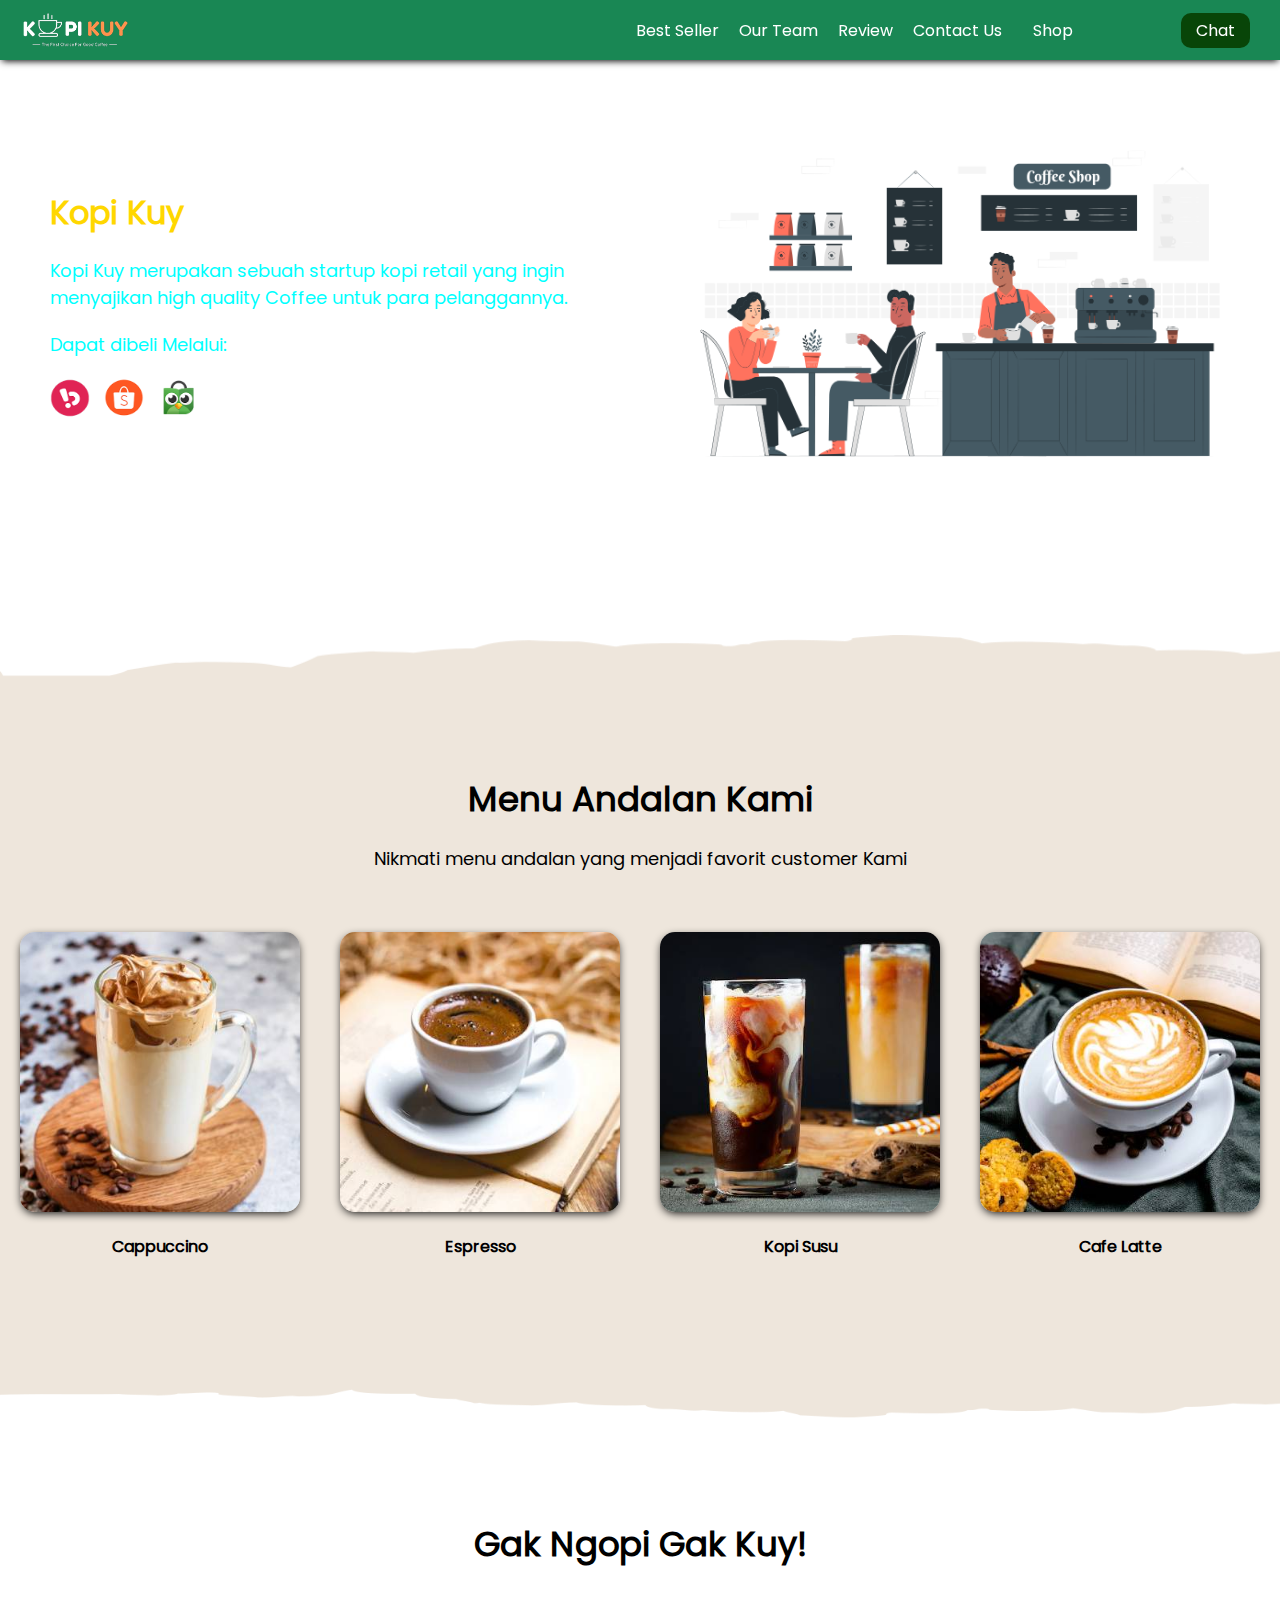
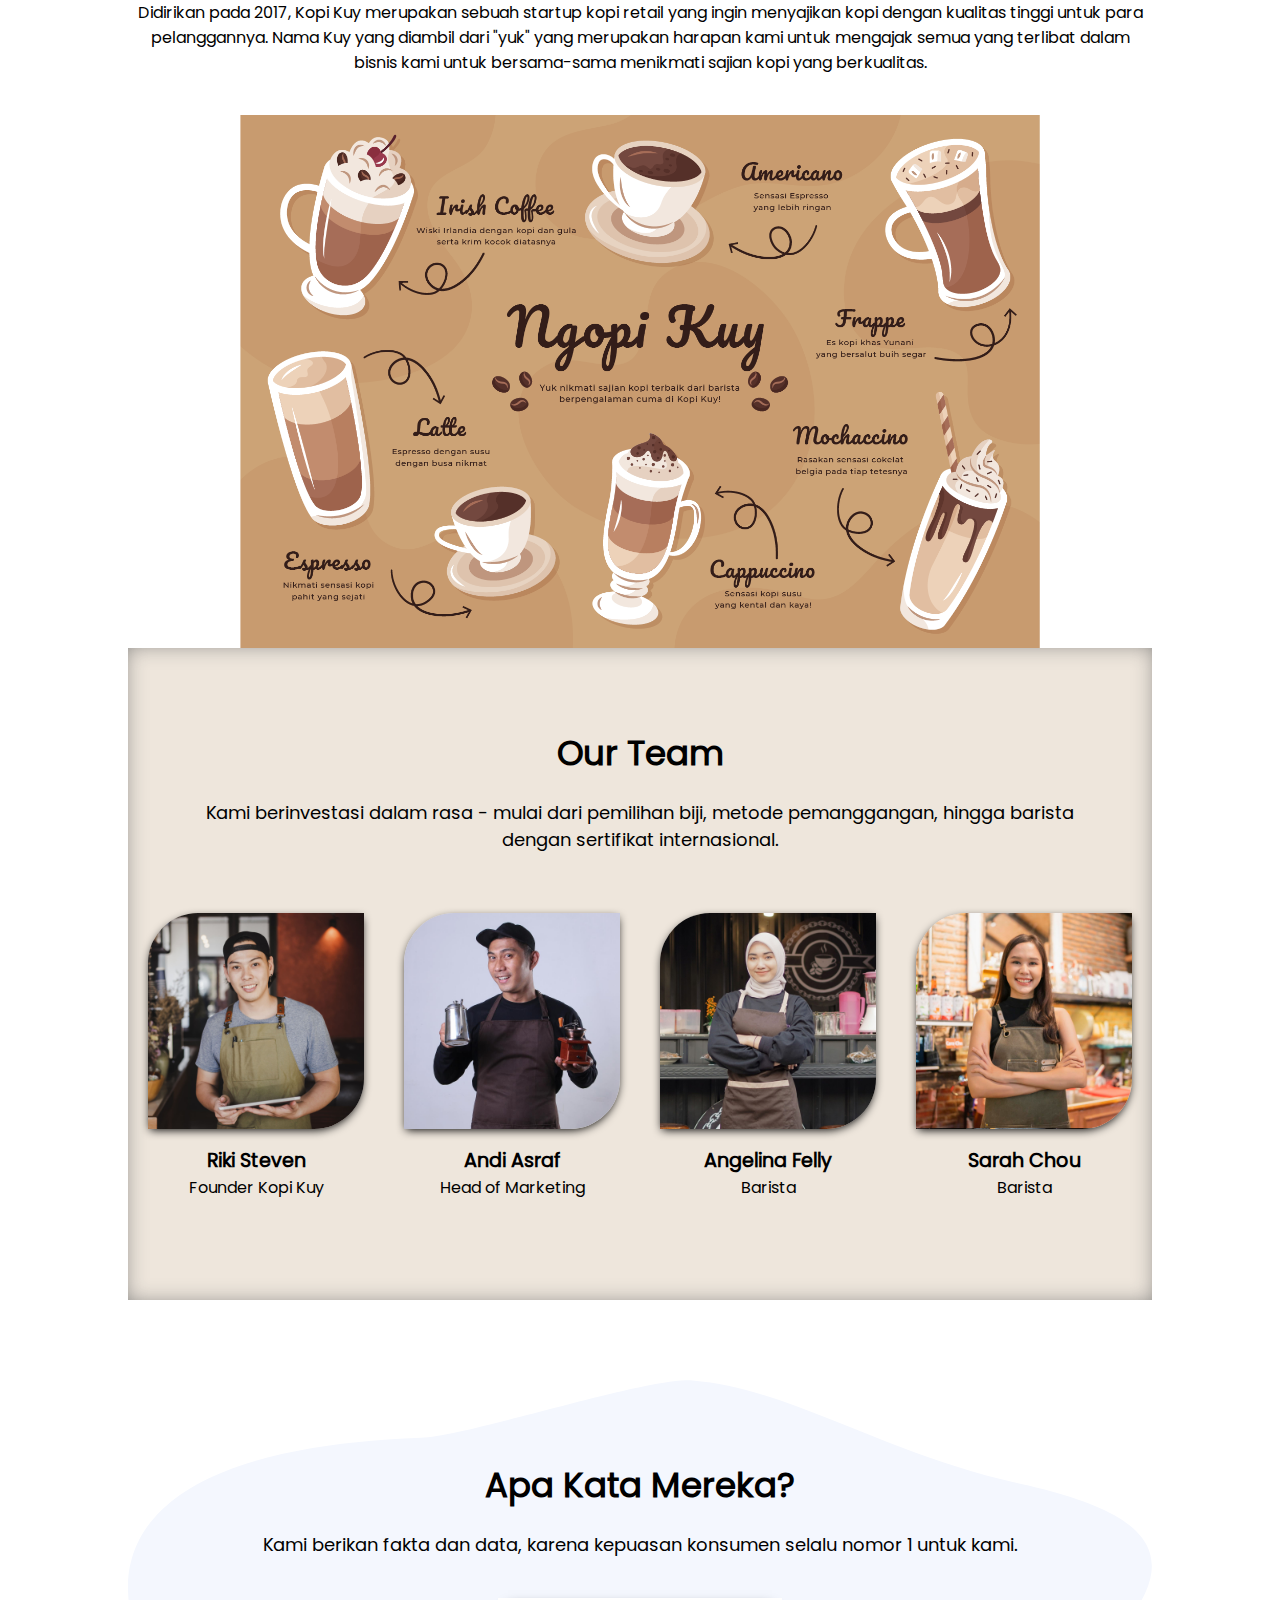
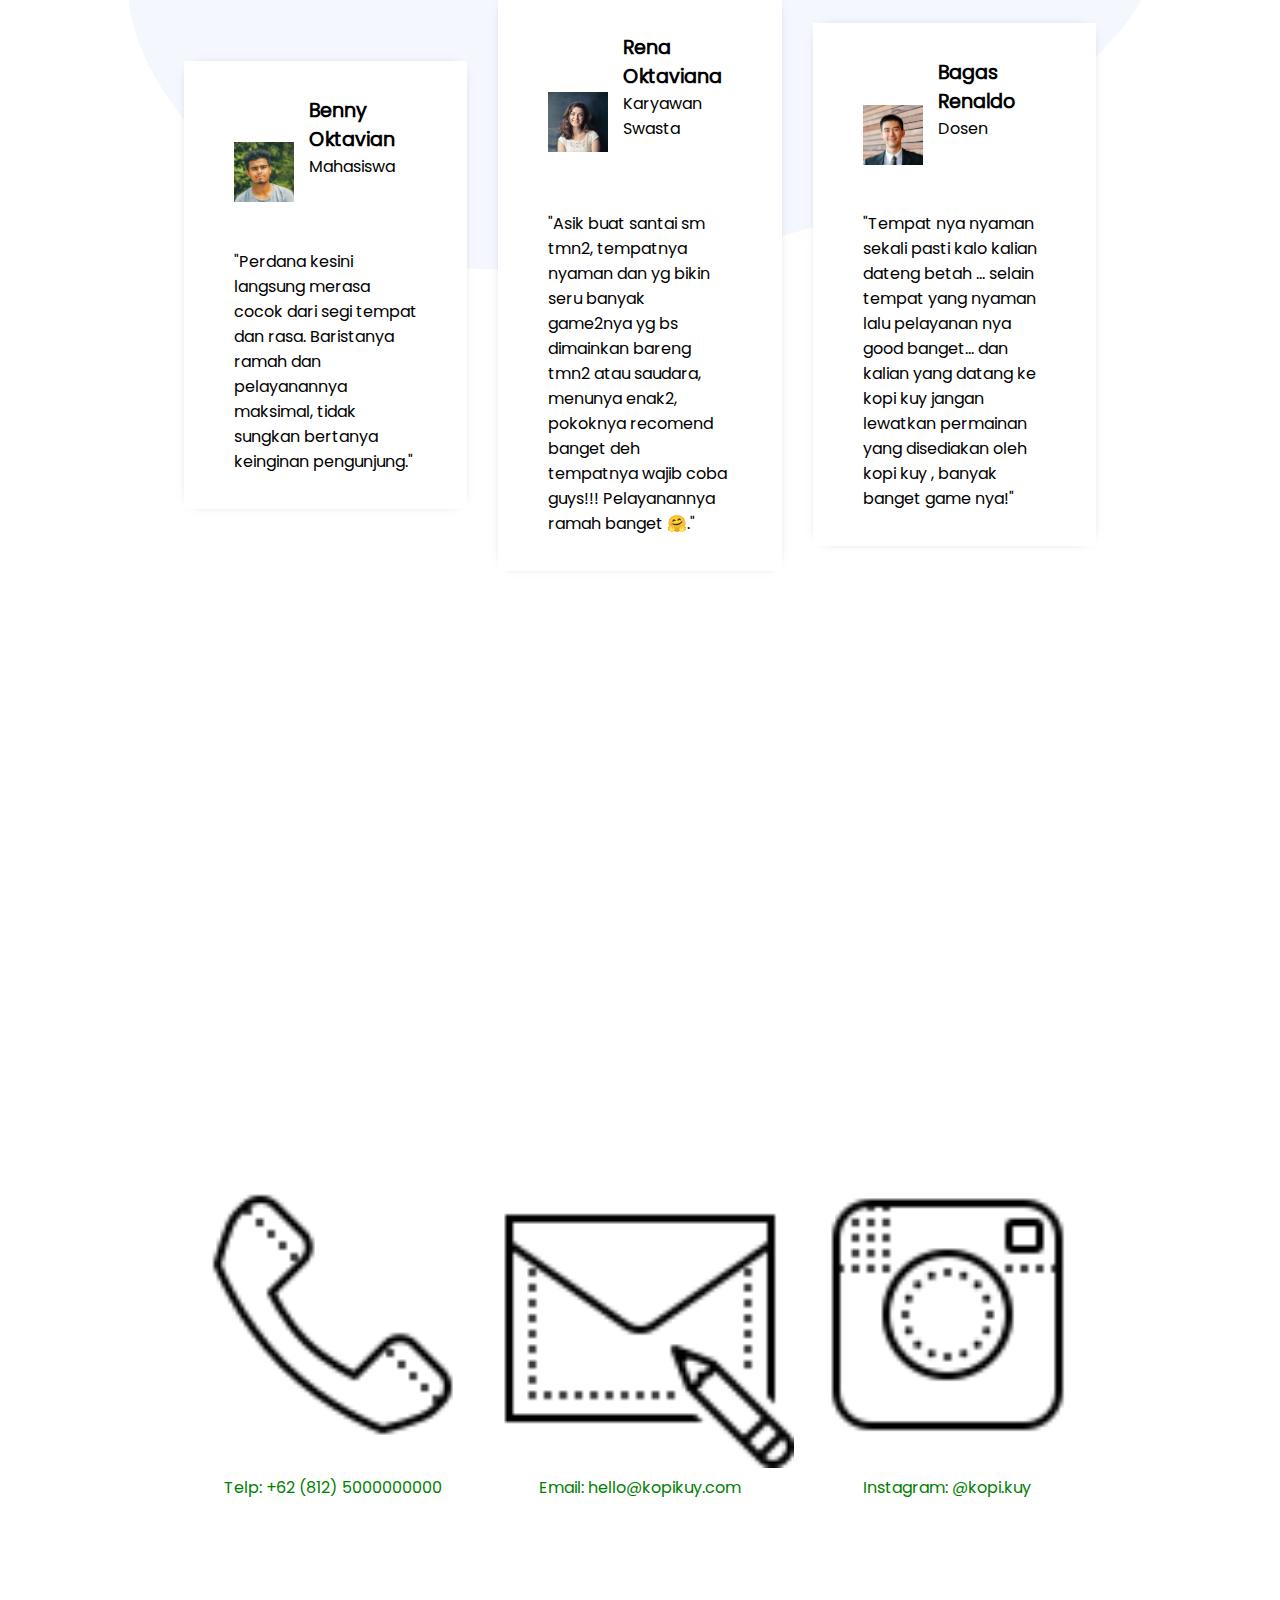
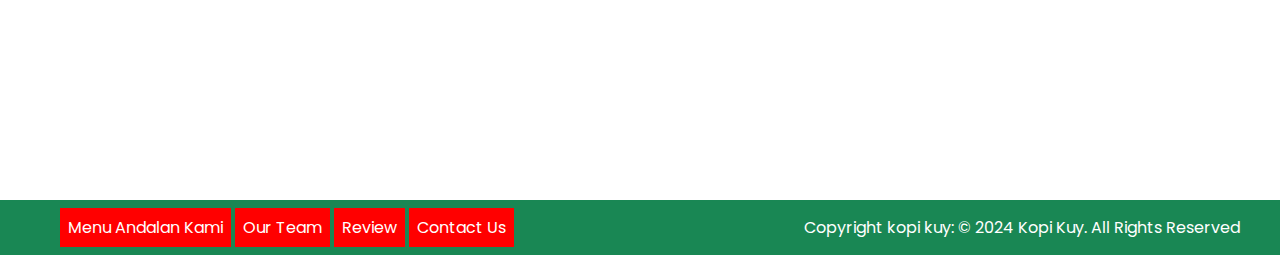
<file: index.html>
<!DOCTYPE html>
<html lang="id">

<head>
    <meta charset="UTF-8">
    <meta http-equiv="X-UA-Compatible" content="IE=edge">
    <meta name="viewport" content="width=device-width, initial-scale=1.0">
    <link rel="shortcut icon" href="images/favicon.ico" type="image/x-icon">
    <title>Website Kopi Kuy</title>

    <link rel="stylesheet" href="css/style.css">
</head>

<body>
    <nav>
        <img class="logo" src="images/logo/logo_kuy.png">
        <div class="navigasi">
            <a href="#best-seller">Best Seller</a>
            <a href="#our-team">Our Team</a>
            <a href="#review">Review</a>
            <a href="#contact-us">Contact Us</a>
        </div>
        <a class="shop" href="produk.html">Shop</a>
        <a class="chat" href="https://wa.me/628123456?text=Saya ingin bertanya" target="_blank">Chat</a>
    </nav>

    <!--Tulis kode header mulai di baris 28-->

    <header>
        <div class="kiri">
            <h1>Kopi Kuy</h1>
            <p>
                Kopi Kuy merupakan sebuah startup kopi retail yang ingin menyajikan
                high quality Coffee untuk para pelanggannya.
            </p>
            <p>Dapat dibeli Melalui:</p>
            <div class="olshop">
                <img src="images/logo/logo_bukalapak.png" alt="">
                <img src="images/logo/logo_shopee.png" alt="">
                <img src="images/logo/logo_tokopedia.png" alt="">
            </div>
        </div>
        <div class="kanan">
            <img src="images/header/header3.png" alt="">
        </div>
    </header>
    <section class="best-seller" id="best-seller">
        <h2>
            Menu Andalan Kami
        </h2>
        <p>
            Nikmati menu andalan yang menjadi favorit customer Kami
        </p>
        <div class="produk">
            <img src="images/produk/product_capuchino.jpg" alt="">
            <p>Cappuccino</p>
        </div>
        <div class="produk">
            <img src="images/produk/product_espresso.jpg" alt="">
            <p>Espresso</p>
        </div>
        <div class="produk">
            <img src="images/produk/product_kopi_susu.jpg" alt="">
            <p>Kopi Susu</p>
        </div>
        <div class="produk">
            <img src="images/produk/product_latte.jpg" alt="">
            <p>Cafe Latte</p>
        </div>
    </section>
    <section class="about-us" id="about-us">
        <h2>
            Gak Ngopi Gak Kuy!

        </h2>
        <p>
            Didirikan pada 2017, Kopi Kuy merupakan sebuah startup kopi retail
            yang ingin menyajikan kopi dengan kualitas tinggi untuk para pelanggannya.
            Nama Kuy yang diambil dari "yuk" yang merupakan harapan kami untuk mengajak semua
            yang terlibat dalam bisnis kami untuk bersama-sama menikmati sajian kopi yang berkualitas.

        </p>
        <img src="images/about-us/aset_kopi_jumbo.png" alt="">

        <section class="our-team" id="our-team">
            <h2>Our Team</h2>
            <p>
                Kami berinvestasi dalam rasa - mulai dari pemilihan biji, metode pemanggangan,
                hingga barista dengan sertifikat internasional.
            </p>
            <div class="team">
                <img src="images/team/team1.jpg" alt="">
                <h3>Riki Steven</h3>
                <p>Founder Kopi Kuy</p>
            </div>
            <div class="team">
                <img src="images/team/team2.jpg" alt="">
                <h3>Andi Asraf</h3>
                <p>Head of Marketing</p>
            </div>
            <div class="team">
                <img src="images/team/team3.jpg" alt="">
                <h3>Angelina Felly</h3>
                <p>Barista</p>
            </div>
            <div class="team">
                <img src="images/team/team4.jpg" alt="">
                <h3>Sarah Chou</h3>
                <p>Barista</p>
            </div>
        </section>
        <section id="review" class="review">
            <h2>Apa Kata Mereka?</h2>
            <p>Kami berikan fakta dan data, karena kepuasan konsumen selalu nomor 1 untuk kami.</p>
            <div class="testimoni">
                <img src="images/customer/customer1.jpg">
                <div class="profile">
                    <h3>Benny Oktavian</h3>
                    <p>Mahasiswa</p>
                </div>
                <p>"Perdana kesini langsung merasa cocok dari segi tempat dan rasa. Baristanya ramah
                    dan pelayanannya maksimal, tidak sungkan bertanya keinginan pengunjung."</p>
            </div>
            <div class="testimoni">
                <img src="images/customer/customer2.jpg">
                <div class="profile">
                    <h3>Rena Oktaviana</h3>
                    <p>Karyawan Swasta</p>
                </div>
                <p>"Asik buat santai sm tmn2, tempatnya nyaman dan yg bikin seru banyak game2nya yg bs
                    dimainkan bareng tmn2 atau saudara, menunya enak2, pokoknya recomend banget deh
                    tempatnya wajib coba guys!!! Pelayanannya ramah banget 🤗."</p>
            </div>
            <div class="testimoni">
                <img src="images/customer/customer3.jpg">
                <div class="profile">
                    <h3>Bagas Renaldo</h3>
                    <p>Dosen</p>
                </div>
                <p>"Tempat nya nyaman sekali pasti kalo kalian dateng betah ... selain tempat yang
                    nyaman lalu pelayanan nya good banget... dan kalian yang datang ke kopi kuy jangan
                    lewatkan permainan yang disediakan oleh kopi kuy , banyak banget game nya!"</p>
            </div>
        </section>
        <section class="contact-us" id="contact-us">

            <iframe
                src="https://www.google.com/maps/embed?pb=!1m14!1m8!1m3!1d7932.741866032694!2d106.668581!3d-6.214715!3m2!1i1024!2i768!4f13.1!3m3!1m2!1s0x2e69f9912c7f297b%3A0xe5a3a671dae861ab!2sKopi%20kuy!5e0!3m2!1sid!2sid!4v1680617229460!5m2!1sid!2sid"
                allowfullscreen="" loading="lazy" referrerpolicy="no-referrer-when-downgrade"></iframe>
            <div class="kontak">
                <img src="images/icon/icon_phone.png" alt="">
                <p>
                    Telp: +62 (812) 5000000000
                </p>
            </div>
            <div class="kontak">
                <img src="images/icon/icon_mail.png" alt="">
                <p>
                    Email: hello@kopikuy.com
                </p>
            </div>
            <div class="kontak">
                <img src="images/icon/icon_instagram.png
                " alt="">
                <p>
                    Instagram: @kopi.kuy
                </p>
            </div>
        </section>




        </h2>

    </section>

    <footer>
        <div class="navigasi">
            <a href="#best-seller">Menu Andalan Kami</a>
            <a href="#our-team">Our Team</a>
            <a href="#review">Review</a>
            <a href="#contact-us">Contact Us</a>
        </div>
        <p>
            Copyright kopi kuy: © 2024 Kopi Kuy. All Rights Reserved
        </p>
    </footer>




</body>

</html>
</file>
<file: css/style.css>
/* Kode * di bawah ini untuk mereset tampilan setiap web browser supaya seragam */

* {
   box-sizing: border-box;
   margin: 0;
   padding: 0;
}

html {
   /* scroll-behavior: smooth agar scroll ketika klik pada navigasi menjadi halus */
   scroll-behavior: smooth;
}

/* 
Kode di bawah ini untuk mengatur nav sampai footer agar memiliki tampilan flexibel
selengkapnya akan di bahas di hari ke 3
*/

nav,
header,
section,
footer {
   /* 
      display: flex memiliki pengaturan yang dapat mengatur agar elemen
      di dalamnya memiliki ukuran yang fleksibel
      digunakan saat ada elemen yang isinya lebih dari satu kolom
   */
   display: flex;
   /* 
      align-items: center mengatur elemen di dalamnya rata tengah vertikal
   */
   align-items: center;

   /* 
      justify-content: center mengatur elemen di dalamnya rata tengah horizontal
   */
   justify-content: center;

   /* 
      flex-wrap: wrap mengatur agar jika lebar elemen berlebih, maka elemen
      akan otomatis diletakan di baris baru (tidak dipaksakan di satu baris)
   */
   flex-wrap: wrap;
}



/* 
Kode @font-face untuk menginstall font ke dalam Website 
src adalah untuk lokasi fontnya, font dapat di cari di website https://fonts.google.com/
dengan memberi nama family, maka kita mendaftarkan font tersebut ke dalam website
*/

@font-face {
   src: url(../fonts/poppins.woff2);
   font-family: 'Poppins';
}

body {
   /* 
   mendaftarkan semua teks pada body menjadi family Poppins 
   kenapa pada body? karena elemen body membungkus semua elemen dari nav section sampai footer
   */
   font-family: 'Poppins';
}

/*
Misalnya ada font dari google yang bernama Irish Grover yang berada di:
https://fonts.gstatic.com/s/irishgrover/v23/buExpoi6YtLz2QW7LA4flVgv__RP.woff2

maka bisa coba copy kode berikut untuk menginstall font tadi:

@font-face {
  font-family: 'Irish Grover';
  font-style: normal;
  font-weight: 400;
  src: url(https://fonts.gstatic.com/s/irishgrover/v23/buExpoi6YtLz2QW7LA4flVgv__RP.woff2) format('woff2');
}

Jika kode di atas sudah di copy
Nanti pada element yang ingin menggunakan font Irish Grover Tadi, tinggal diganti font-familynya
misal mau mengganti h1 dan h2 maka kodenya sebagai berikut:

h1,h2 {
   font-family: 'Irish Grover';
}

*/


a {
   /* menghilangkan garis bawah pada link */
   text-decoration: none;

   /* 
   color: adalah untuk mengganti warna tulisan.
   color:unset digunakan pada a untuk menghilangkan warna bawaan pada link (biasanya warna biru) 
   */
   color: unset;
}

h2 {
   /* mengatur ukuran huruf ke 34 pixel */
   font-size: 34px;
}

h3 {
   /* mengatur ukuran huruf ke 1.2rem */
   font-size: 1.2rem;
}

h1,
h2,
h3 {
   /* mengatur tebal huruf bisa bold, normal*/
   font-weight: bold;
}

img {
   /* 
      kode max-width artinya lebar maksimal
      mengatur agar semua elemen img memiliki lebar maksimal 100% agar
      besar gambar tidak melebihi layar ataupun elemen pembungkus
   */
   max-width: 100%;
}

/* Navigasi */

nav {
   /* 
   background-color mengatur warna latar belakang 
   untuk pengguna hp, pergantian warna tidak bisa seperti vs code
   hanya dapat menggunakan warna bahasa inggris seperti: red, green, brown, purple dsb
   untuk pengguna vscode silahkan arahkan mouse ke kotak warna di bawah
   untuk mengganti warna sesuai keinginan
   */
   background-color: #198754;

   /* box-shadow membuat efek bayangan */
   box-shadow: 0 3px 7px -2px #000;

   /* width mengatur lebar elemen. 100% agar lebarnya full dari kiri sampai kanan layar */
   width: 100%;

   /* 
   padding digunakan untuk memberi jarak ke dalam. 
   efeknya bila digunakan pada elemen yang memiliki warna latar akan membuat elemen tersebut 'gemuk'
   padding-top artinya jarak ke atas, nilai padding dapat berupa
   padding-top, padding-bottom, padding-left, padding-right
   */
   padding-top: 10px;
   padding-bottom: 10px;

   /* 
   position mengatur posisi elemen, position:fixed supaya elemen nav akan ikut menempel di atas layar
   saat kita scroll ke bawah. Jika ingin navigasi gak nempel, bisa menggunakan position:static;
   */
   position: fixed;

   /* Nilai z-index semakin besar, maka elemen akan semakin di depan */
   z-index: 500;
}

img.logo {
   /* height mengatur tinggi elemen */
   height: 40px;
   /* penjelasan margin mirip dengan padding, fungsinya untuk memberi jarak pada elemen */
   margin-left: 20px;
}

div.navigasi {
   margin-left: auto;
   margin-right: 15px;
}

nav a {
   color: #fff;
   padding-left: 8px;
   padding-right: 8px;
}

a.shop {
   margin-right: 100px;
}

a.chat {
   margin-right: 30px;
   background-color: rgb(8, 69, 8);
   color: #fff;
   padding-top: 5px;
   padding-right: 15px;
   padding-bottom: 5px;
   padding-left: 15px;
   border-radius: 10px;
}


/* 
   PERHATIKAN bahwa dalam mengatur elemen, nama elemen langsung ditulis
   sedangkan untuk mengatur class, dibutuhkan tanda titik (.) terlebih dulu
   img {} berarti seluruh elemen dengan tag img (<img src="....">), 
   sedangkan .img artinya hanya elemen dengan class img (<img class="img" src="...">) 
*/


/* HEADER */


header,
section {
   /*
    padding mengatur jarak ke dalam
    pada padding dan margin ditambahkan top / right / bottom / top 
    untuk mengatur jarak masing-masing 
   */
   padding-top: 80px;
   padding-bottom: 80px;

   /* margin mengatur jarak ke luar */
   margin-bottom: 80px;
}

/* penulisan CSS dapat digabung dengan beberapa elemen */
header div.kiri,
header div.kanan {
   /* width mengatur lebar elemen. 50% artinya setengah ukuran elemen pembungkus */
   width: 50%;
   padding: 50px;
}

header h1 {
   margin-bottom: 20px;
   color: gold;
   font-size: xx-large;
}

header p {
   /* font-size digunakan untuk mengatur ukuran huruf */
   font-size: 18px;
   margin-bottom: 20px;
   color: aqua;
}

div.olshop img {
   width: 40px;
   /* aspect-ratio:1 agar tinggi menyesuaikan width */
   aspect-ratio: 1;
   margin-right: 10px;
   color: orangered;
}

/* Best Seller */

section.best-seller {
   position: relative;

   /* background-color mengatur warna latar belakang elemen */
   background-color: #EEE6DC;

   /* text-align mengatur rata tulisan, bisa bernilai: left, right, center, justify */
   text-align: center;
}

/* 
terkait position, after, dan before memerlukan pemahaman mendalam
terkait layout pada CSS untuk dapat memahami secara penuh 
*/

section.best-seller::before,
section.best-seller::after {
   position: absolute;
   content: "";
   width: 100%;
   height: 76px;

   /* background-image untuk menambahkan gambar sebagai background */
   background-image: url(../images/background/garis-atas.png);

   /*background-size agar gambar latar menyesuaikan tinggi / lebar elemen */
   background-size: cover;

   top: -60px;
   left: 0;
}

section.best-seller::after {
   height: 60px;
   background-image: url(../images/background/garis-bawah.png);
   top: unset;
   bottom: -60px;
}

section.best-seller h2 {
   margin-bottom: 20px;
   width: 100%;
}

/* 
Penulisan section.best-seller > p berarti mengatur elemen p yang langsung
di bungkus oleh elemen <section class="best-seller">
aturan ini tidak berlaku untuk elemen <p> yang ada di dalam <div class="produk">
*/

section.best-seller>p {
   font-size: 18px;
   margin-bottom: 40px;
   width: 100%;
}

div.produk {
   /* 
      Penulisan padding dan margin seperti padding:20px ini penulisan singkat 
      yang berarti top, right, bottom, left nilainya sama, yaitu 20px 
   */
   padding: 20px;
   width: 25%;
}

div.produk img {
   /* transition membuat animasi transisi dari perubahan style, 0.3s berarti 0.3 detik */
   transition: all 0.3s ease;

   /* border-radius  Membuat sudut membulat */
   border-radius: 15px;

   /* box-shadow membuat efek bayangan */
   box-shadow: 0 3px 10px -2px #000;
}

/*

kode div.produk img:hover akan dijalankan saat mouse ada di atas elemen <img> yang ada
di dalam <div class="produk"> 
karena ada efek transition pada div.produk img 
maka akan menghasilkan efek animasi yang smooth

*/
div.produk img:hover {

   /* membuat transformasi, bisa berupa scale(1.05), rotate(180deg), translateY(-50px), dsb */
   transform: scale(0.9);
   border-radius: 50%;
}

div.produk p {
   margin-top: 15px;
   font-weight: bold;
}



/* About US */

section.about-us {
   /* max-width: 80%; mengatur lebar maksimal elemen tidak boleh melebihi 80% layar */
   max-width: 80%;

   /* margin-left dan margin-right auto akan membuat posisi elemen berada di tengah */
   margin-left: auto;
   margin-right: auto;
   text-align: center;
}

section.about-us h2 {
   margin-bottom: 30px;
   width: 100%;
}

section.about-us img {
   /* 
      Penulisan width: 800px dan max-width: 100% mengatur agar
      elemen memiliki lebar 800px namun tidak boleh melebihi 100% ukuran layar
   */
   width: 800px;
   max-width: 100%;
   margin: auto;
}

/*
section.about-us p:nth-child(2) berarti mengatur elemen ke 2 dengan jenis <p>
yang ada di dalam <section class="about-us">
*/

section.about-us p:nth-child(2) {
   margin-bottom: 40px;
}

section.about-us p:nth-child(4) {
   margin-top: 40px;
}


/* OUR TEAM */

section.our-team {
   background-color: #EEE6DC;
   box-shadow: inset 0px 0px 23px -6px #707070;
   text-align: center;
}

section.our-team h2 {
   margin-bottom: 20px;
   width: 100%;
}

section.our-team>p {
   margin-bottom: 30px;
   font-size: 18px;
   width: 800px;
   max-width: 90%;
   margin-left: auto;
   margin-right: auto;
   width: 100%;
}

div.team {
   width: 25%;
   padding: 20px;
}

div.team img {
   width: 100%;
   aspect-ratio: 1/1;
   object-fit: cover;
   box-shadow: 0 3px 10px -2px #000;
   border-radius: 50px 0px 50px 0px;
   margin-bottom: 10px;
}


/* REVIEW */

section.review {
   background-image: url(../images/background/bg-review.svg);
   /* 
      background-size: contain;
      membuat gambar latar belakang tidak terpotong
   */
   background-size: contain;

   /* 
      background-repeat: no-repeat;
      membuat gambar latar belakang tidak diulang (duplikat)
   */
   background-repeat: no-repeat;
   padding-left: 40px;
   padding-right: 40px;
   justify-content: space-around;
   /* align-items: stretch; membuat tinggi elemen di dalam .review .baris seragam */
   text-align: center;
}

section.review h2 {
   margin-bottom: 20px;
   width: 100%;
}

section.review>p {
   margin-bottom: 40px;
   font-size: 18px;
   width: 100%;
}

div.testimoni {
   width: 30%;
   display: flex;
   flex-wrap: wrap;
   padding: 35px 50px;
   box-shadow: 0px 0px 12px -10px #000;
   background-color: #fff;
}

div.testimoni img {
   width: 60px;
   height: 60px;
   margin-right: 15px;
   object-fit: cover;
}

div.profile {
   text-align: left;
   display: block;
   margin-bottom: 30px;
   width: calc(100% - 75px);
}

div.profile p {
   width: 100%;
   text-align: left;
}

div.testimoni>p {
   width: 100%;
   text-align: left;
}

*[data-from="tmp"]>* {
   position: relative;
}

*[data-from="tmp"]>*:nth-child(1):before {
   position: absolute;
   color: red;
   bottom: 40px;
   content: "prakerja";
   font-size: 13px;
   z-index: 10;
   text-decoration: line-through;
}

/* CONTACT US */
section.contact-us {
   margin-bottom: 20px;
}

section.contact-us iframe {
   width: 100%;
   height: 300px;
   border: 0;
}

div.kontak {
   width: 30%;
   /* color mengatur warna tulisan */
   color: green;
   text-align: center;
   margin-top: 50px;
}


/* FOOTER */

footer {
   background-color: #198754;
   padding-top: 15px;
   padding-bottom: 15px;
   color: #fff;
   padding-right: 40px;
   padding-left: 40px;
}

footer div.navigasi {
   margin-left: 20px;
   margin-right: auto;
}

footer div.navigasi a {
   padding: 8px;
   background-color: red;
}



/* UNTUK kode RESPONSIF hari ke 3 tulis DI BAWAH sini */



/* Kode CSS Selesai di sini */
</file>
